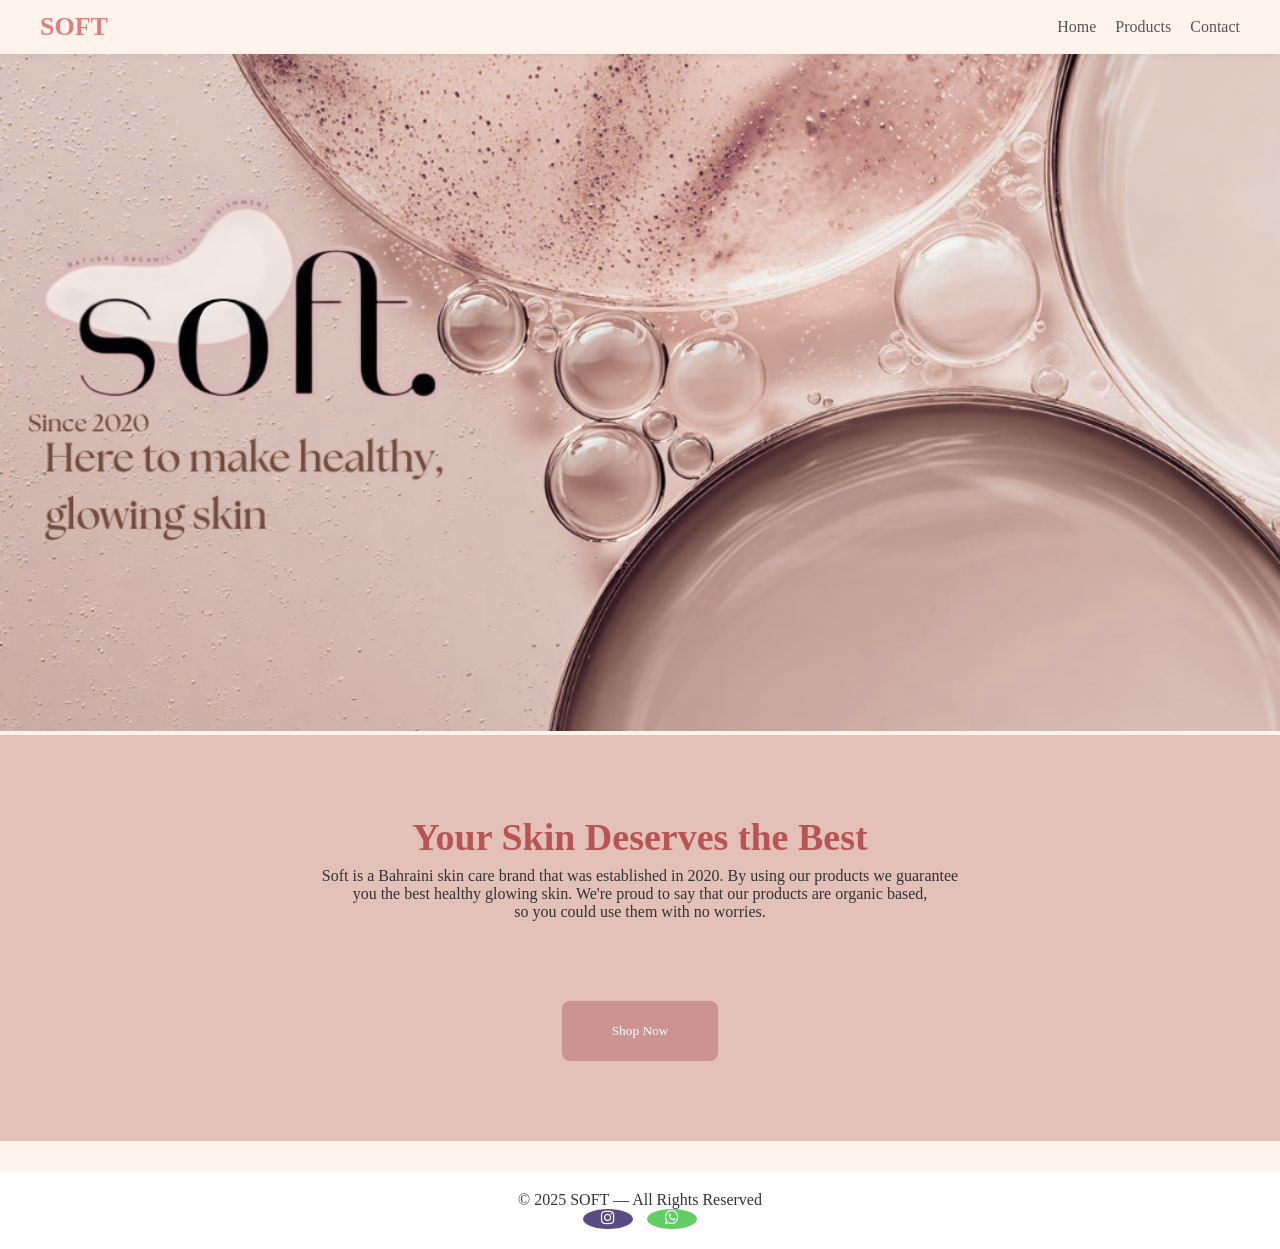
<file: index.html>
<!DOCTYPE html>
<html lang="en">
<head>
  <meta charset="UTF-8">
  <title>SOFT - Skin Care</title>
    <meta name="viewport" content="width=device-width, initial-scale=1.0">
  
  <link rel="stylesheet" href="style.css">
  <link rel="stylesheet" href="https://cdnjs.cloudflare.com/ajax/libs/font-awesome/4.7.0/css/font-awesome.min.css">
</head>

<body>
<header>
  <h1>SOFT</h1>
  <nav>
    <a href="index.html">Home</a>
    <a href="products.html">Products</a>
    <a href="contact.html">Contact</a>
  </nav>
</header>

<section id="home" class="section">
  <img src="banner.png" id="banner" alt="banner" width="1800" height="1600">
</section>

<section id="hero" class="hero">
  <h2>Your Skin Deserves the Best</h2>
  <p>Soft is a Bahraini skin care brand that was established in 2020. By using our products we guarantee 
  <br> you the best healthy glowing skin. We're proud to say that our products are organic based, <br> so you could use them with no worries.</p>
  <button id="shopBtn">Shop Now</button>
</section>




<footer>
  <p>© 2025 SOFT — All Rights Reserved</p>
  <a href="https://www.instagram.com/soft.strawberryy?utm_source=ig_web_button_share_sheet&igsh=ZDNlZDc0MzIxNw==" class="fa fa-instagram"></a>
  <a href="#" class="fa fa-whatsapp"></a>
</footer>

<script src="script.js"></script>
</body>
</html>
</file>
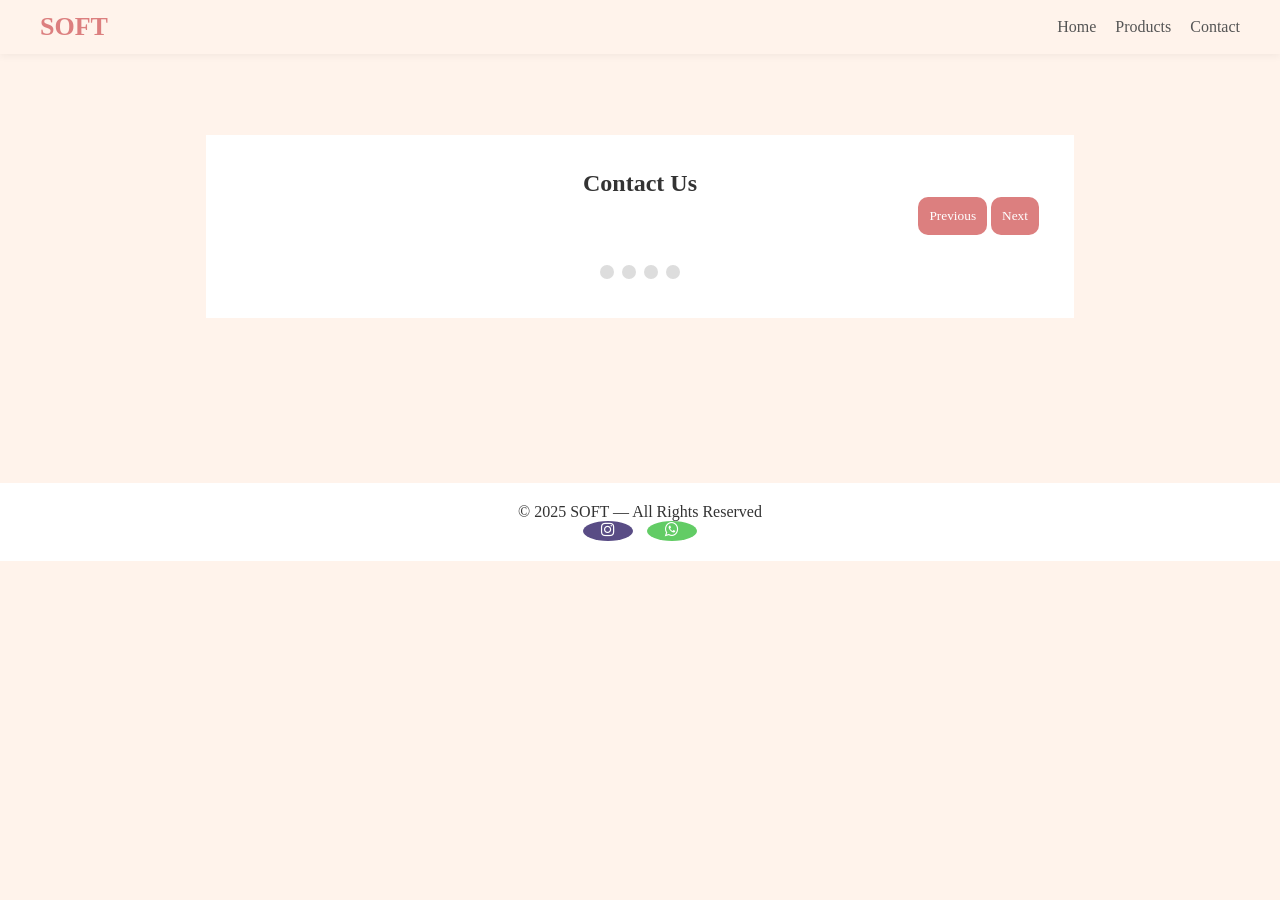
<file: Contact.html>
<!DOCTYPE html>
<html lang="en">
<head>
  <meta charset="UTF-8">
  <title>SOFT - Skin Care</title>
    <meta name="viewport" content="width=device-width, initial-scale=1.0">
  
  <link rel="stylesheet" href="style.css">
  <link rel="stylesheet" href="https://cdnjs.cloudflare.com/ajax/libs/font-awesome/4.7.0/css/font-awesome.min.css">
</head>

<body>
<header>
  <h1>SOFT</h1>
  <nav>
    <a href="index.html">Home</a>
    <a href="Products.html">Products</a>
    <a href="Contact.html">Contact</a>
  </nav>
</header>
<body> 
<section id="contact" class="contact">
  <form id="regForm" action="https://formspree.io/f/xyzlwred" method="POST">

    <h1>Contact Us</h1>

    <div class="tab">Name:
      <p><input name="first_name" placeholder="First name..." required></p>
      <p><input name="last_name" placeholder="Last name..." required></p>
    </div>

    <div class="tab">Contact Info:
      <p><input type="email" name="email" placeholder="E-mail..." required></p>
      <p><input type="tel" name="phone" placeholder="Phone..." required></p>
    </div>

    <div class="tab">Birthday:
      <p><input name="day" placeholder="dd" required></p>
      <p><input name="month" placeholder="mm" required></p>
      <p><input name="year" placeholder="yyyy" required></p>
    </div>

    <div class="tab">Description:
      <p><textarea id="w3review" name="w3review" rows="4" cols="50" placeholder="Description..." required></textarea></p>
    </div>

    <div style="overflow:auto;">
      <div style="float:right;">
        <button type="button" id="prevBtn" onclick="nextPrev(-1)">Previous</button>
        <button type="button" id="nextBtn" onclick="nextPrev(1)">Next</button>
      </div>
    </div>

    <div style="text-align:center;margin-top:30px;">
      <span class="step"></span>
      <span class="step"></span>
      <span class="step"></span>
      <span class="step"></span>
    </div>
  </form>
</section>
    
 <footer>
  <p>© 2025 SOFT — All Rights Reserved</p>
  <a href="https://www.instagram.com/soft.strawberryy?utm_source=ig_web_button_share_sheet&igsh=ZDNlZDc0MzIxNw==" class="fa fa-instagram"></a>
  <a href="#" class="fa fa-whatsapp"></a>
</footer>

<script src="script.js"></script>
</html>
</file>
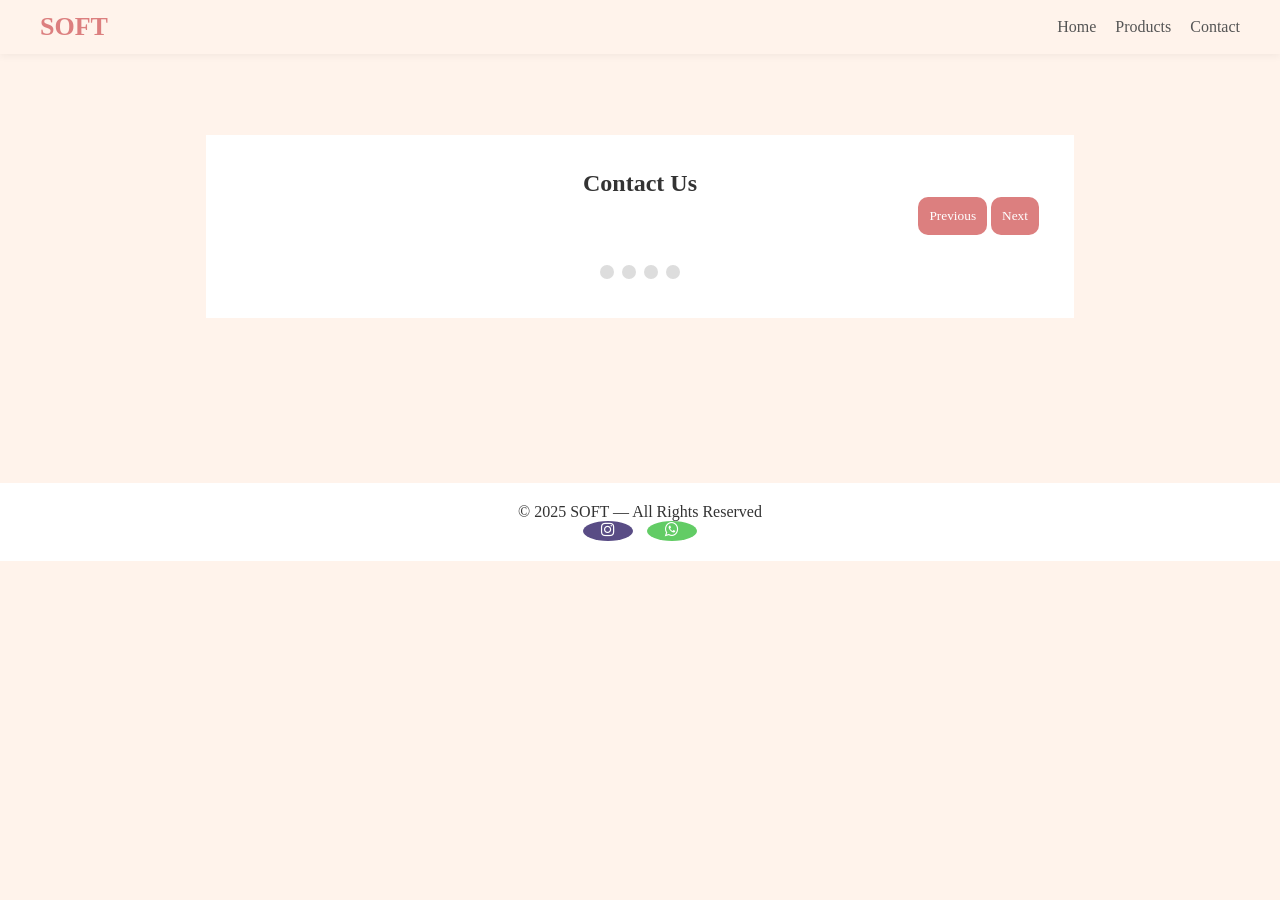
<file: contact.html>
<!DOCTYPE html>
<html lang="en">
<head>
  <meta charset="UTF-8">
  <title>SOFT - Skin Care</title>
    <meta name="viewport" content="width=device-width, initial-scale=1.0">
    <link rel="stylesheet" href="style.css">
  <link rel="stylesheet" href="https://cdnjs.cloudflare.com/ajax/libs/font-awesome/4.7.0/css/font-awesome.min.css">

</head>

<body>
<header>
  <h1>SOFT</h1>
  <nav>
    <a href="index.html">Home</a>
    <a href="products.html">Products</a>
    <a href="contact.html">Contact</a>
  </nav>
</header>
<body> 
<section id="contact" class="contact">
  <form id="regForm" action="https://formspree.io/f/xyzlwred" method="POST">

    <h1>Contact Us</h1>

    <div class="tab">Name:
      <p><input name="first_name" placeholder="First name..." required></p>
      <p><input name="last_name" placeholder="Last name..." required></p>
    </div>

    <div class="tab">Contact Info:
      <p><input type="email" name="email" placeholder="E-mail..." required></p>
      <p><input type="tel" name="phone" placeholder="Phone..." required></p>
    </div>

    <div class="tab">Birthday:
      <p><input name="day" placeholder="dd" required></p>
      <p><input name="month" placeholder="mm" required></p>
      <p><input name="year" placeholder="yyyy" required></p>
    </div>

    <div class="tab">Description:
      <p><textarea id="w3review" name="w3review" rows="4" cols="50" placeholder="Description..." required></textarea></p>
    </div>

    <div style="overflow:auto;">
      <div style="float:right;">
        <button type="button" id="prevBtn" onclick="nextPrev(-1)">Previous</button>
        <button type="button" id="nextBtn" onclick="nextPrev(1)">Next</button>
      </div>
    </div>

    <div style="text-align:center;margin-top:30px;">
      <span class="step"></span>
      <span class="step"></span>
      <span class="step"></span>
      <span class="step"></span>
    </div>
  </form>
</section>
    
 <footer>
  <p>© 2025 SOFT — All Rights Reserved</p>
  <a href="https://www.instagram.com/soft.strawberryy?utm_source=ig_web_button_share_sheet&igsh=ZDNlZDc0MzIxNw==" class="fa fa-instagram"></a>
  <a href="#" class="fa fa-whatsapp"></a>
</footer>
<script src="script.js"></script>

</html>
</file>
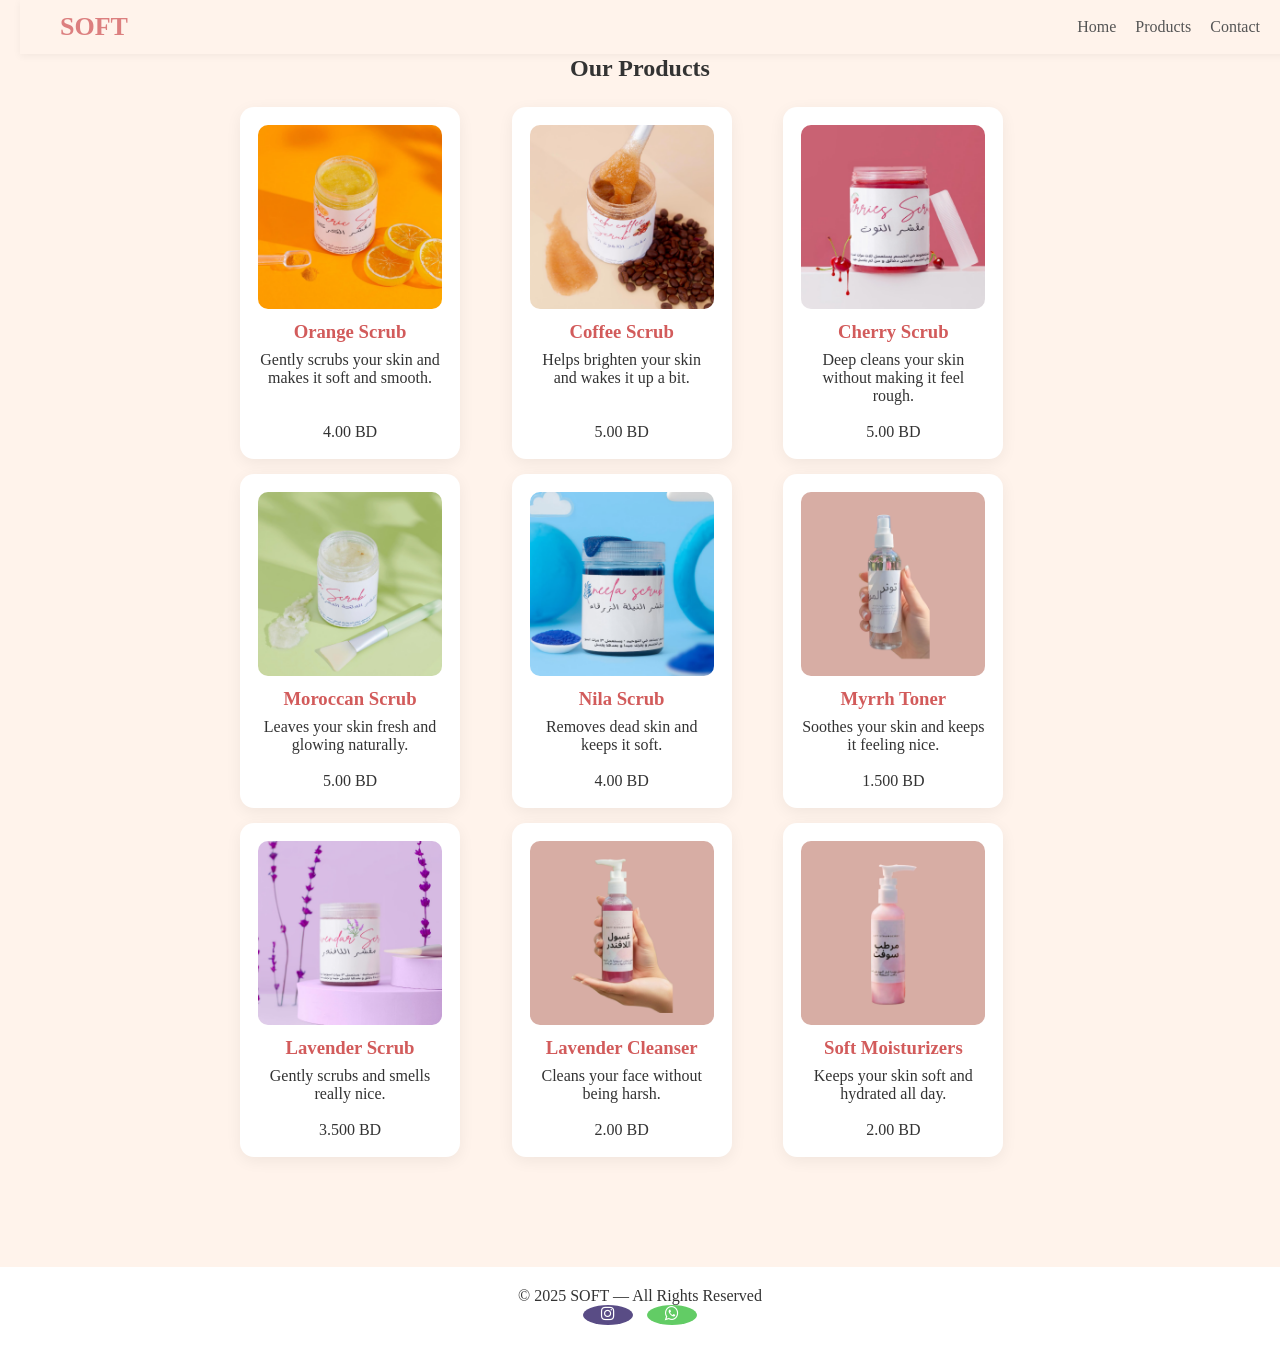
<file: Products.html>
<!DOCTYPE html>
<html lang="en">
<section id="products" class="products">
 <link rel="stylesheet" href="style.css">
  <link rel="stylesheet" href="https://cdnjs.cloudflare.com/ajax/libs/font-awesome/4.7.0/css/font-awesome.min.css">
</head>
<body>
<header>
  <h1>SOFT</h1>
  <nav>
    <a href="index.html">Home</a>
    <a href="Products.html">Products</a>
    <a href="Contact.html">Contact</a>
  </nav>
</header>
</body>
  <h2>Our Products</h2>
  <div class="product-list">

    <div class="card">
      <img src="orange scrub.png" alt="Scrub 1">
      <h3>Orange Scrub</h3>
      <p>Gently scrubs your skin and makes it soft and smooth.</p>
      <br><br>
      <p>4.00 BD</p>
    </div>

    <div class="card">
      <img src="coffee scrub.png" alt="Scrub 2">
      <h3>Coffee Scrub</h3>
      <p>Helps brighten your skin and wakes it up a bit.</p>
      <br><br>
      <p>5.00 BD</p>
    </div>

    <div class="card">
      <img src="cherry scrub.png" alt="Scrub 3">
      <h3>Cherry Scrub</h3>
      <p>Deep cleans your skin without making it feel rough.</p>
      <br>
      <p>5.00 BD</p>
    </div>

    <div class="card">
      <img src="moroccan scrub.png" alt="Scrub 4">
      <h3>Moroccan Scrub</h3>
      <p>Leaves your skin fresh and glowing naturally.</p>
      <br>
      <p>5.00 BD</p>
    </div>

    <div class="card">
      <img src="nila scrub.png" alt="Scrub 5">
      <h3>Nila Scrub</h3>
      <p>Removes dead skin and keeps it soft.</p>
      <br>
      <p>4.00 BD</p>
    </div>

    <div class="card">
      <img src="myrrh toner.png" alt="Toner 6">
      <h3>Myrrh Toner</h3>
      <p>Soothes your skin and keeps it feeling nice.</p>
      <br>
      <p>1.500 BD</p>
    </div>

    <div class="card">
      <img src="lavender scrub.png" alt="Scrub 7">
      <h3>Lavender Scrub</h3>
      <p>Gently scrubs and smells really nice.</p>
      <br>
      <p>3.500 BD</p>
    </div>
    
    <div class="card">
      <img src="lavender cleanser.png" alt="Cleanser 8">
      <h3>Lavender Cleanser</h3>
      <p>Cleans your face without being harsh.</p>
      <br>
      <p>2.00 BD</p>
    </div>

    <div class="card">
      <img src="soft moisturizers.png" alt="Moisturizers 9">
      <h3>Soft Moisturizers</h3>
      <p>Keeps your skin soft and hydrated all day.</p>
      <br>
      <p>2.00 BD</p>
    </div>

  </div>
</section>
 <footer>
  <p>© 2025 SOFT — All Rights Reserved</p>
  <a href="https://www.instagram.com/soft.strawberryy?utm_source=ig_web_button_share_sheet&igsh=ZDNlZDc0MzIxNw==" class="fa fa-instagram"></a>
  <a href="#" class="fa fa-whatsapp"></a>
</footer>

<script src="script.js"></script>
</html>
</file>
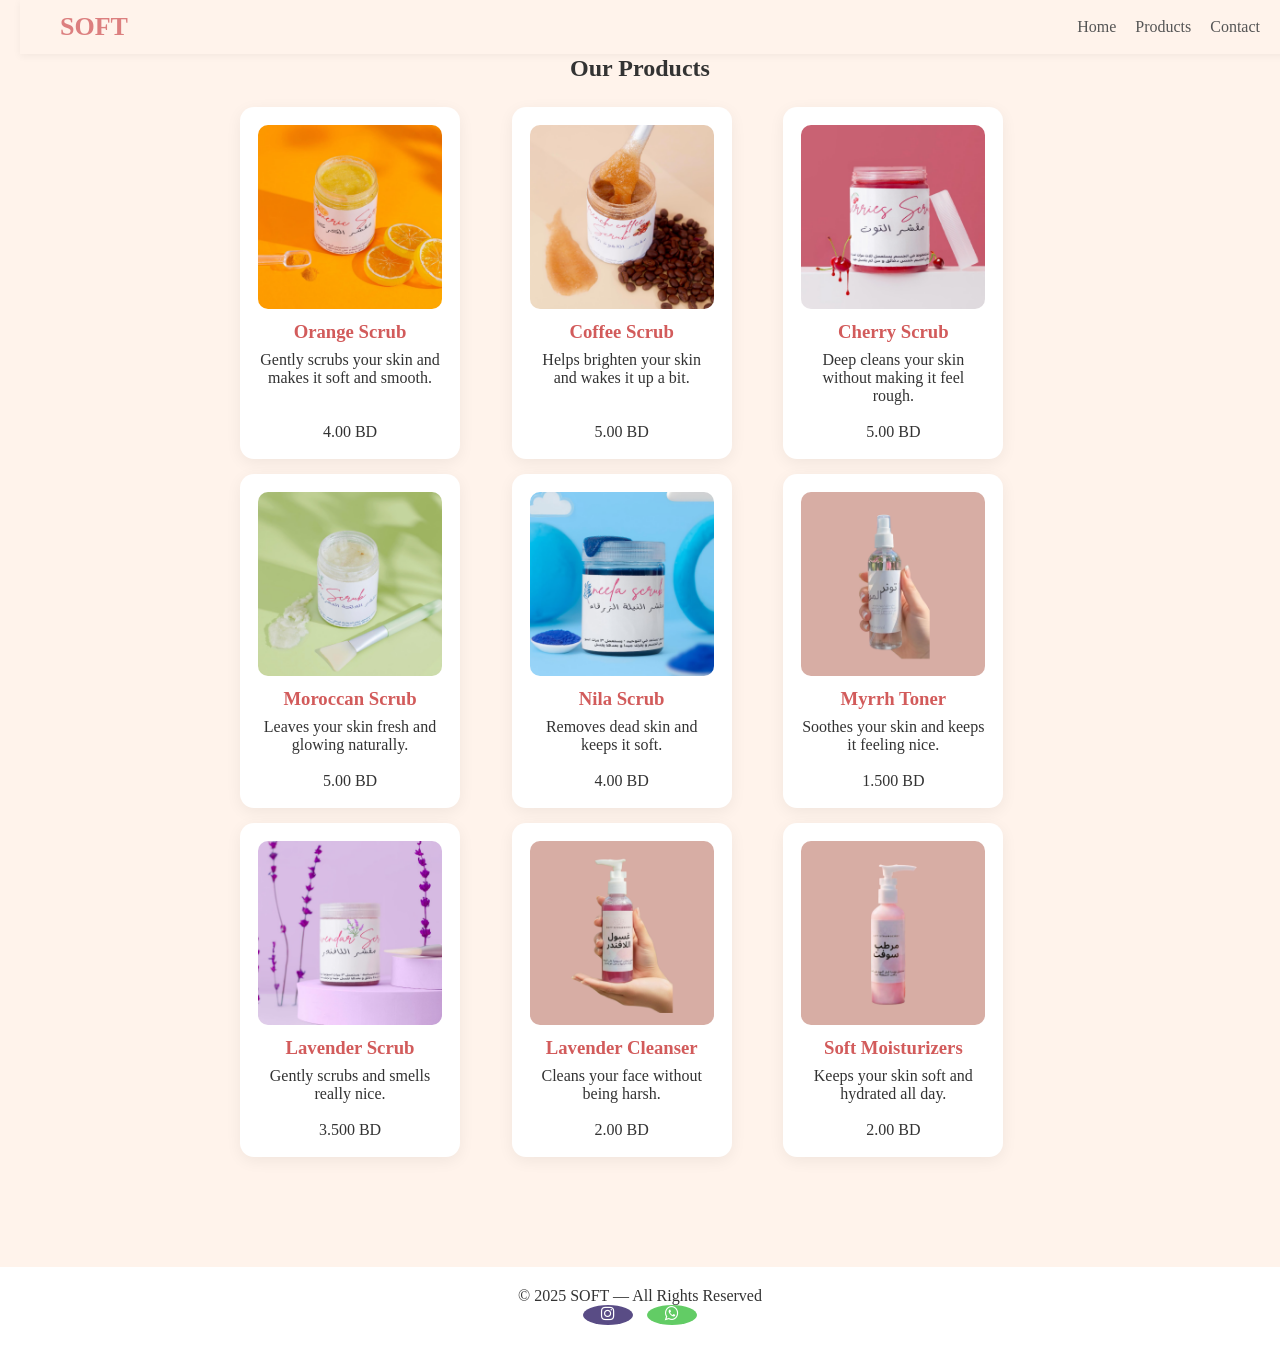
<file: products.html>
<!DOCTYPE html>
<html lang="en">
<section id="products" class="products">
 <link rel="stylesheet" href="style.css">
  <link rel="stylesheet" href="https://cdnjs.cloudflare.com/ajax/libs/font-awesome/4.7.0/css/font-awesome.min.css">
</head>
<body>
<header>
  <h1>SOFT</h1>
  <nav>
    <a href="index.html">Home</a>
    <a href="products.html">Products</a>
    <a href="contact.html">Contact</a>
  </nav>
</header>
</body>
  <h2>Our Products</h2>
  <div class="product-list">

    <div class="card">
      <img src="orange scrub.png" alt="Scrub 1">
      <h3>Orange Scrub</h3>
      <p>Gently scrubs your skin and makes it soft and smooth.</p>
      <br><br>
      <p>4.00 BD</p>
    </div>

    <div class="card">
      <img src="coffee scrub.png" alt="Scrub 2">
      <h3>Coffee Scrub</h3>
      <p>Helps brighten your skin and wakes it up a bit.</p>
      <br><br>
      <p>5.00 BD</p>
    </div>

    <div class="card">
      <img src="cherry scrub.png" alt="Scrub 3">
      <h3>Cherry Scrub</h3>
      <p>Deep cleans your skin without making it feel rough.</p>
      <br>
      <p>5.00 BD</p>
    </div>

    <div class="card">
      <img src="moroccan scrub.png" alt="Scrub 4">
      <h3>Moroccan Scrub</h3>
      <p>Leaves your skin fresh and glowing naturally.</p>
      <br>
      <p>5.00 BD</p>
    </div>

    <div class="card">
      <img src="nila scrub.png" alt="Scrub 5">
      <h3>Nila Scrub</h3>
      <p>Removes dead skin and keeps it soft.</p>
      <br>
      <p>4.00 BD</p>
    </div>

    <div class="card">
      <img src="myrrh toner.png" alt="Toner 6">
      <h3>Myrrh Toner</h3>
      <p>Soothes your skin and keeps it feeling nice.</p>
      <br>
      <p>1.500 BD</p>
    </div>

    <div class="card">
      <img src="lavender scrub.png" alt="Scrub 7">
      <h3>Lavender Scrub</h3>
      <p>Gently scrubs and smells really nice.</p>
      <br>
      <p>3.500 BD</p>
    </div>
    
    <div class="card">
      <img src="lavender cleanser.png" alt="Cleanser 8">
      <h3>Lavender Cleanser</h3>
      <p>Cleans your face without being harsh.</p>
      <br>
      <p>2.00 BD</p>
    </div>

    <div class="card">
      <img src="soft moisturizers.png" alt="Moisturizers 9">
      <h3>Soft Moisturizers</h3>
      <p>Keeps your skin soft and hydrated all day.</p>
      <br>
      <p>2.00 BD</p>
    </div>

  </div>
</section>
 <footer>
  <p>© 2025 SOFT — All Rights Reserved</p>
  <a href="https://www.instagram.com/soft.strawberryy?utm_source=ig_web_button_share_sheet&igsh=ZDNlZDc0MzIxNw==" class="fa fa-instagram"></a>
  <a href="#" class="fa fa-whatsapp"></a>
</footer>

<script src="script.js"></script>
</html>
</file>
<file: style.css>
* {
  margin: 0;
  padding: 0;
  box-sizing: border-box;
  font-family: "Times New Roman", sans-serif;
}

.images img {
  max-width: 100%;
  height: auto;
}

.images {
  display: grid;
  grid-template-columns: 1fr;
  gap: 10px;
  padding: 10px;
}

@media (min-width: 600px) {
  .images { grid-template-columns: 1fr 1fr; }
}

@media (min-width: 1024px) {
  .images { grid-template-columns: 1fr 1fr 1fr; }
}

body {
  background: #FFF3EB;
  color: #333;
}

.text {
  position: absolute;
  bottom: 8px;
  width: 100%;
  text-align: center;
  padding: 6px 10px;
  color: #f2f2f2;
}

.numbertext {
  position: absolute;
  top: 0;
  padding: 6px 10px;
  font-size: 12px;
  color: #f2f2f2;
}

.dot {
  height: 14px;
  width: 14px;
  background: #bbb;
  margin: 0 3px;
  display: inline-block;
  border-radius: 50%;
  cursor: pointer;
}

.dot:hover,
.dot.active {
  background: #717171;
}

.fade {
  animation: fade 1.3s;
}

@keyframes fade {
  from { opacity: .4; }
  to { opacity: 1; }
}

header {
  background: #FFF3EB;
  padding: 12px 40px;
  width: 100%;
  top: 0;
  position: fixed;
  display: flex;
  align-items: center;
  justify-content: space-between;
  box-shadow: 0 2px 8px rgba(0,0,0,0.05);
}

header h1 {
  color: #DC7F7F;
  font-size: 26px;
}

nav a {
  margin-left: 15px;
  text-decoration: none;
  color: #555;
}

nav a:hover {
  color: #e29578;
}

.hero {
  text-align: center;
  padding: 80px 20px;
  background: #E3C1B8;
}

.hero h2 {
  font-size: 38px;
  color: #B85454;
  margin-bottom: 8px;
}

.hero button {
  margin-top: 80px;
  padding: 22px 50px;
  background: #CC9393;
  border-radius: 8px;
  color: #fff;
  border: none;
}

.hero button:hover {
  background: #B37070;
}

.products {
  padding: 55px 20px;
  text-align: center;
}

.product-list {
  margin: 25px auto;
  max-width: 800px;
  display: grid;
  grid-template-columns: repeat(auto-fit, minmax(220px, 1fr));
  gap: 15px;
}

.card {
  width: 220px;
  background: #fff;
  padding: 18px;
  border-radius: 14px;
  text-align: center;
  box-shadow: 0 4px 16px rgba(0,0,0,0.06);
}

.card img {
  width: 100%;
  border-radius: 10px;
}

.card h3 {
  margin: 8px 0;
  color: #D25B5B;
}

.contact {
  padding: 55px 20px;
  text-align: center;
}

#regForm {
  background: #fff;
  width: 70%;
  min-width: 300px;
  padding: 35px;
  margin: 80px auto;
}

input {
  width: 100%;
  padding: 10px;
  border-radius: 8px;
  border: 1px solid #aaa;
  margin-bottom: 10px;
}

input.invalid {
  background: #ffdddd;
}

.tab {
  display: none;
}

.step {
  width: 14px;
  height: 14px;
  background: #bbb;
  border-radius: 50%;
  margin: 0 2px;
  display: inline-block;
  opacity: .5;
}

.step.active {
  opacity: 1;
}

.step.finish {
  background: #04AA6D;
}

button {
  border: none;
  padding: 11px;
  border-radius: 10px;
  background: #DC7F7F;
  color: #fff;
}

footer {
  text-align: center;
  padding: 20px;
  background: #fff;
  margin-top: 30px;
}

#logo {
  top: 10px;
  left: 30%;
  height: 20px;
  width: 20px;
}

.fa {
  display: flex;
  align-items:center;
  justify-content:center;
  width: 50px;
  height:20px;
  font-size: 28px;
  color:white;
  text-align:center;
  text-decoration: none;
  border-radius: 50%;
  margin: 0 5px;
}

.fa:hover {
  opacity: 0.7;
}

.fa-instagram {
  background: #594C85;
  color: white;
}

.fa-whatsapp {
  background: #62CC65;
  color: white;
}

.fa-whatapp a {
display: flex;

  width: 50px;
  height:20px;
  font-size: 28px;
  color:white;
  text-align:center;
  text-decoration: none;
  border-radius: 50%;
  margin: 0 5px;
}

.fa-instagram a {
 display: flex;
 
  width: 50px;
  height:20px;
  font-size: 28px;
  color:white;
  text-align:center;
  text-decoration: none;
  border-radius: 50%;
  margin: 0 5px;
} 


  

#banner {
 max-width: 100%;
 height: 50%;
 margin: 0px;
 padding: 0px; 
}
</file>
